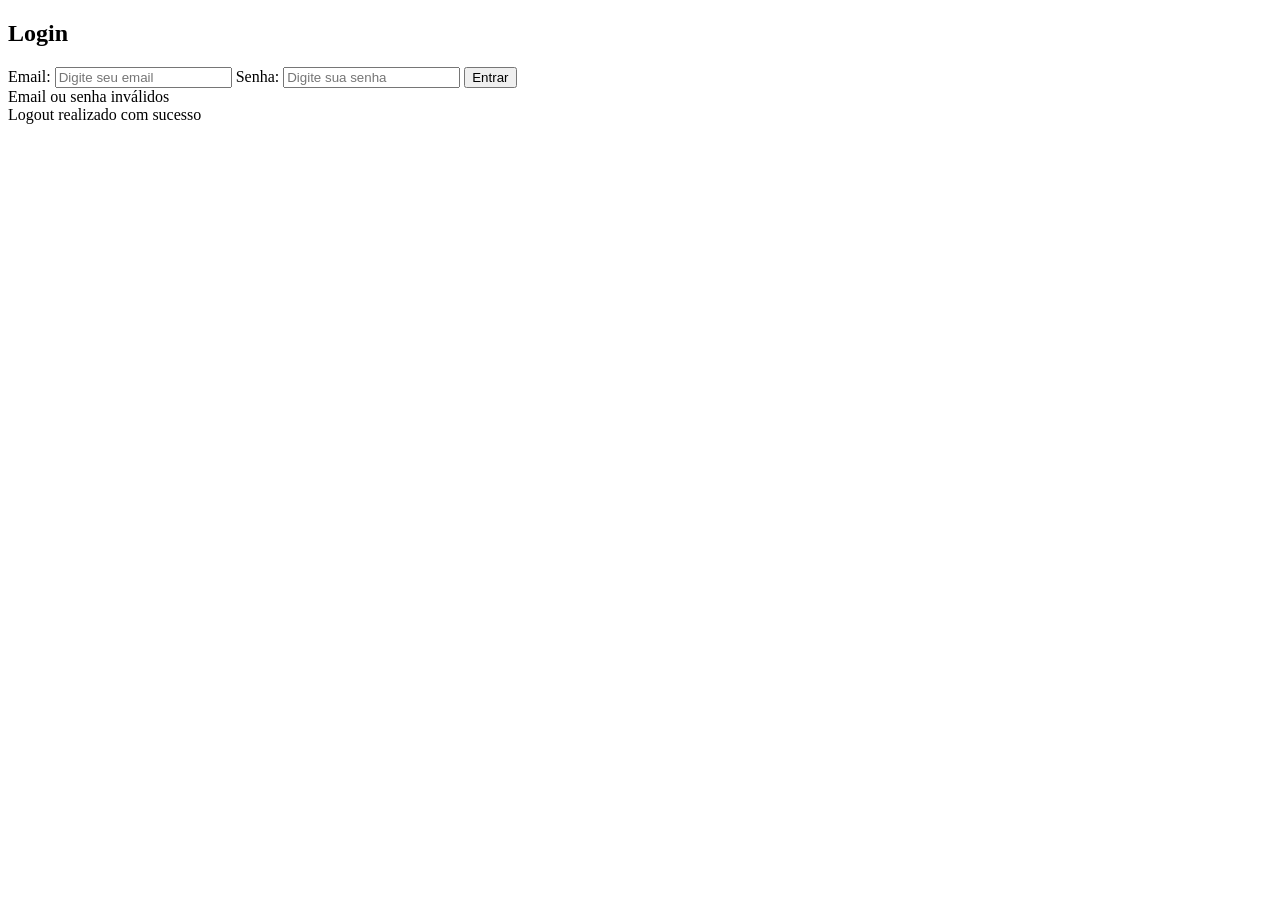
<file: src/main/resources/templates/index.html>
<!DOCTYPE html>
<html xmlns:th="http://www.thymeleaf.org" lang="pt-br">
<head>
    <meta charset="UTF-8" />
    <meta name="viewport" content="width=device-width, initial-scale=1.0" />
    <title>Login - Hospital</title>
    <link rel="stylesheet" th:href="@{/css/style.css}" />
</head>
<body>

<!-- Figuras redondas -->
<div class="circle circle1"></div>
<div class="circle circle2"></div>
<div class="circle circle3"></div>
<div class="circle circle4"></div>

<div class="login-container fade-in">
    <h2>Login</h2>

    <!-- 🔐 LOGIN VIA SPRING SECURITY -->
    <form method="post" action="/login">

        <label>Email:</label>
        <input
                type="email"
                name="username"
                placeholder="Digite seu email"
                required
        />

        <label>Senha:</label>
        <input
                type="password"
                name="password"
                placeholder="Digite sua senha"
                required
        />

        <button type="submit">Entrar</button>
    </form>

    <!-- Mensagem de erro opcional -->
    <div th:if="${param.error}" class="error-message">
        Email ou senha inválidos
    </div>

    <!-- Logout message opcional -->
    <div th:if="${param.logout}" class="success-message">
        Logout realizado com sucesso
    </div>
</div>

</body>
</html>
</file>
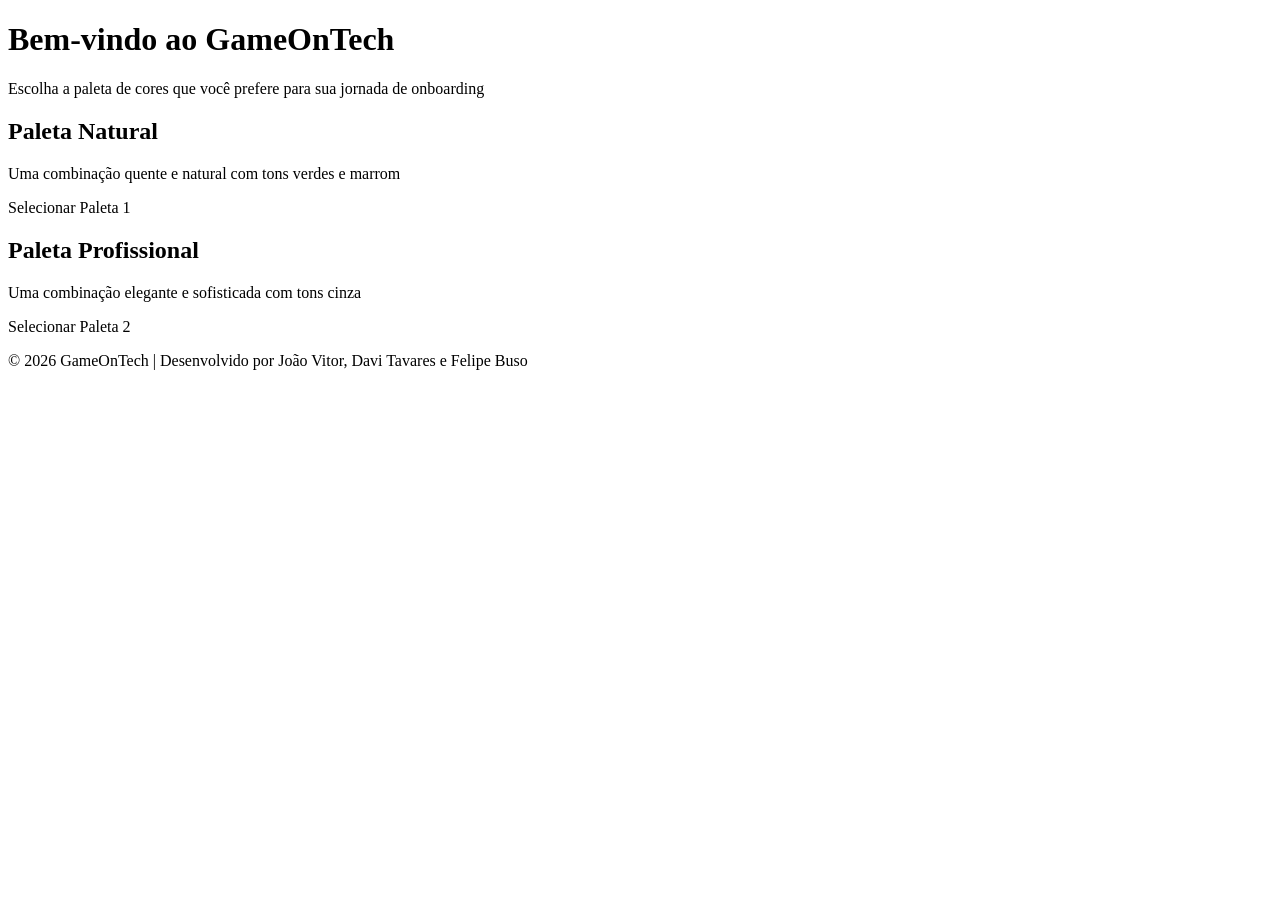
<file: src/main/resources/templates/palette-selector.html>
<!DOCTYPE html>
<html xmlns:th="http://www.thymeleaf.org" lang="pt-BR">
<head>
    <meta charset="UTF-8">
    <meta name="viewport" content="width=device-width, initial-scale=1.0">
    <title>Seletor de Paleta - GameOnTech Onboarding</title>
    <link rel="stylesheet" th:href="@{/css/palette-selector.css}">
</head>
<body>
    <div class="container-selector">
        <div class="header-selector">
            <h1>Bem-vindo ao GameOnTech</h1>
            <p>Escolha a paleta de cores que você prefere para sua jornada de onboarding</p>
        </div>

        <div class="palette-options">
            <!-- Palette 1 -->
            <div class="palette-card palette-1">
                <div class="palette-preview">
                    <div class="color-box color-1"></div>
                    <div class="color-box color-2"></div>
                    <div class="color-box color-3"></div>
                    <div class="color-box color-4"></div>
                    <div class="color-box color-5"></div>
                </div>
                <h2>Paleta Natural</h2>
                <p>Uma combinação quente e natural com tons verdes e marrom</p>
                <a th:href="@{/home}" class="btn-select">Selecionar Paleta 1</a>
            </div>

            <!-- Palette 2 -->
            <div class="palette-card palette-2">
                <div class="palette-preview">
                    <div class="color-box color-1"></div>
                    <div class="color-box color-2"></div>
                    <div class="color-box color-3"></div>
                    <div class="color-box color-4"></div>
                    <div class="color-box color-5"></div>
                </div>
                <h2>Paleta Profissional</h2>
                <p>Uma combinação elegante e sofisticada com tons cinza</p>
                <a th:href="@{/home}" class="btn-select">Selecionar Paleta 2</a>
            </div>
        </div>

        <footer class="footer-selector">
            <p>&copy; 2026 GameOnTech | Desenvolvido por João Vitor, Davi Tavares e Felipe Buso</p>
        </footer>
    </div>
</body>
</html>
</file>
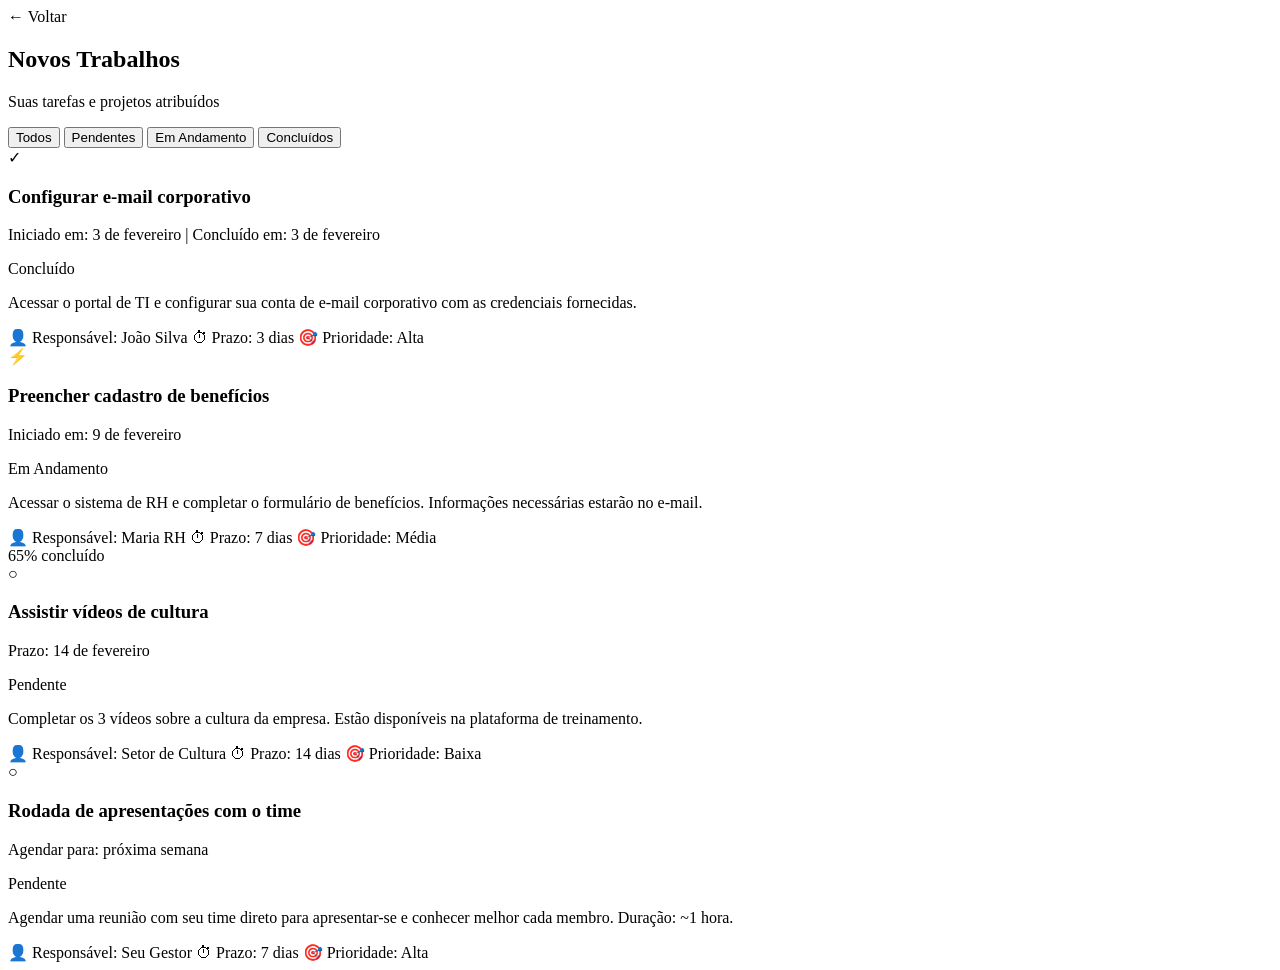
<file: src/main/resources/templates/trabalhos.html>
<!DOCTYPE html>
<html xmlns:th="http://www.thymeleaf.org" lang="pt-BR">
<head>
    <meta charset="UTF-8">
    <meta name="viewport" content="width=device-width, initial-scale=1.0">
    <title>Trabalhos - StartLine Onboarding</title>
    <link rel="stylesheet" th:href="@{/css/styles-palette1.css}">
    <link rel="stylesheet" th:href="@{/css/trabalhos-style.css}">
</head>
<body>
<!-- Login Modal -->
<div th:replace="~{fragments :: login-modal}"></div>

<div class="container-main">
    <!-- Sidebar -->
    <div th:replace="~{fragments :: sidebar('trabalhos')}"></div>

    <!-- Conteúdo principal -->
    <div class="content">
        <header class="header-main">
            <a th:href="@{/home}" class="back-link">← Voltar</a>
            <h2>Novos Trabalhos</h2>
            <p>Suas tarefas e projetos atribuídos</p>
        </header>

        <main class="main-content trabalhos-content">
            <!-- Filtros/Abas -->
            <div class="trabalhos-tabs">
                <button class="tab-btn active" data-filter="todos">Todos</button>
                <button class="tab-btn" data-filter="pendentes">Pendentes</button>
                <button class="tab-btn" data-filter="andamento">Em Andamento</button>
                <button class="tab-btn" data-filter="concluidos">Concluídos</button>
            </div>

            <!-- Lista de trabalhos -->
            <section class="trabalhos-section">
                <!-- Trabalho 1 -->
                <div class="trabalho-item status-concluido">
                    <div class="trabalho-header">
                        <div class="trabalho-checkbox">✓</div>
                        <div>
                            <h3>Configurar e-mail corporativo</h3>
                            <p class="trabalho-data">Iniciado em: 3 de fevereiro | Concluído em: 3 de fevereiro</p>
                        </div>
                        <span class="trabalho-badge concluido">Concluído</span>
                    </div>
                    <div class="trabalho-body">
                        <p>Acessar o portal de TI e configurar sua conta de e-mail corporativo com as credenciais fornecidas.</p>
                        <div class="trabalho-meta">
                            <span class="meta-item">👤 Responsável: João Silva</span>
                            <span class="meta-item">⏱ Prazo: 3 dias</span>
                            <span class="meta-item">🎯 Prioridade: Alta</span>
                        </div>
                    </div>
                </div>

                <!-- Trabalho 2 -->
                <div class="trabalho-item status-andamento">
                    <div class="trabalho-header">
                        <div class="trabalho-checkbox">⚡</div>
                        <div>
                            <h3>Preencher cadastro de benefícios</h3>
                            <p class="trabalho-data">Iniciado em: 9 de fevereiro</p>
                        </div>
                        <span class="trabalho-badge andamento">Em Andamento</span>
                    </div>
                    <div class="trabalho-body">
                        <p>Acessar o sistema de RH e completar o formulário de benefícios. Informações necessárias estarão no e-mail.</p>
                        <div class="trabalho-meta">
                            <span class="meta-item">👤 Responsável: Maria RH</span>
                            <span class="meta-item">⏱ Prazo: 7 dias</span>
                            <span class="meta-item">🎯 Prioridade: Média</span>
                        </div>
                        <div class="trabalho-progress">
                            <div class="progress-bar">
                                <div class="progress-fill" style="width: 65%;"></div>
                            </div>
                            <span class="progress-text">65% concluído</span>
                        </div>
                    </div>
                </div>

                <!-- Trabalho 3 -->
                <div class="trabalho-item status-pendente">
                    <div class="trabalho-header">
                        <div class="trabalho-checkbox">○</div>
                        <div>
                            <h3>Assistir vídeos de cultura</h3>
                            <p class="trabalho-data">Prazo: 14 de fevereiro</p>
                        </div>
                        <span class="trabalho-badge pendente">Pendente</span>
                    </div>
                    <div class="trabalho-body">
                        <p>Completar os 3 vídeos sobre a cultura da empresa. Estão disponíveis na plataforma de treinamento.</p>
                        <div class="trabalho-meta">
                            <span class="meta-item">👤 Responsável: Setor de Cultura</span>
                            <span class="meta-item">⏱ Prazo: 14 dias</span>
                            <span class="meta-item">🎯 Prioridade: Baixa</span>
                        </div>
                    </div>
                </div>

                <!-- Trabalho 4 -->
                <div class="trabalho-item status-pendente">
                    <div class="trabalho-header">
                        <div class="trabalho-checkbox">○</div>
                        <div>
                            <h3>Rodada de apresentações com o time</h3>
                            <p class="trabalho-data">Agendar para: próxima semana</p>
                        </div>
                        <span class="trabalho-badge pendente">Pendente</span>
                    </div>
                    <div class="trabalho-body">
                        <p>Agendar uma reunião com seu time direto para apresentar-se e conhecer melhor cada membro. Duração: ~1 hora.</p>
                        <div class="trabalho-meta">
                            <span class="meta-item">👤 Responsável: Seu Gestor</span>
                            <span class="meta-item">⏱ Prazo: 7 dias</span>
                            <span class="meta-item">🎯 Prioridade: Alta</span>
                        </div>
                    </div>
                </div>
            </section>
        </main>

        <!-- Footer -->
        <div th:replace="~{fragments :: footer}"></div>
    </div>
</div>

<script th:src="@{/js/trabalhos-filter.js}"></script>
<script th:src="@{/js/login-modal.js}"></script>
</body>
</html>
</file>
